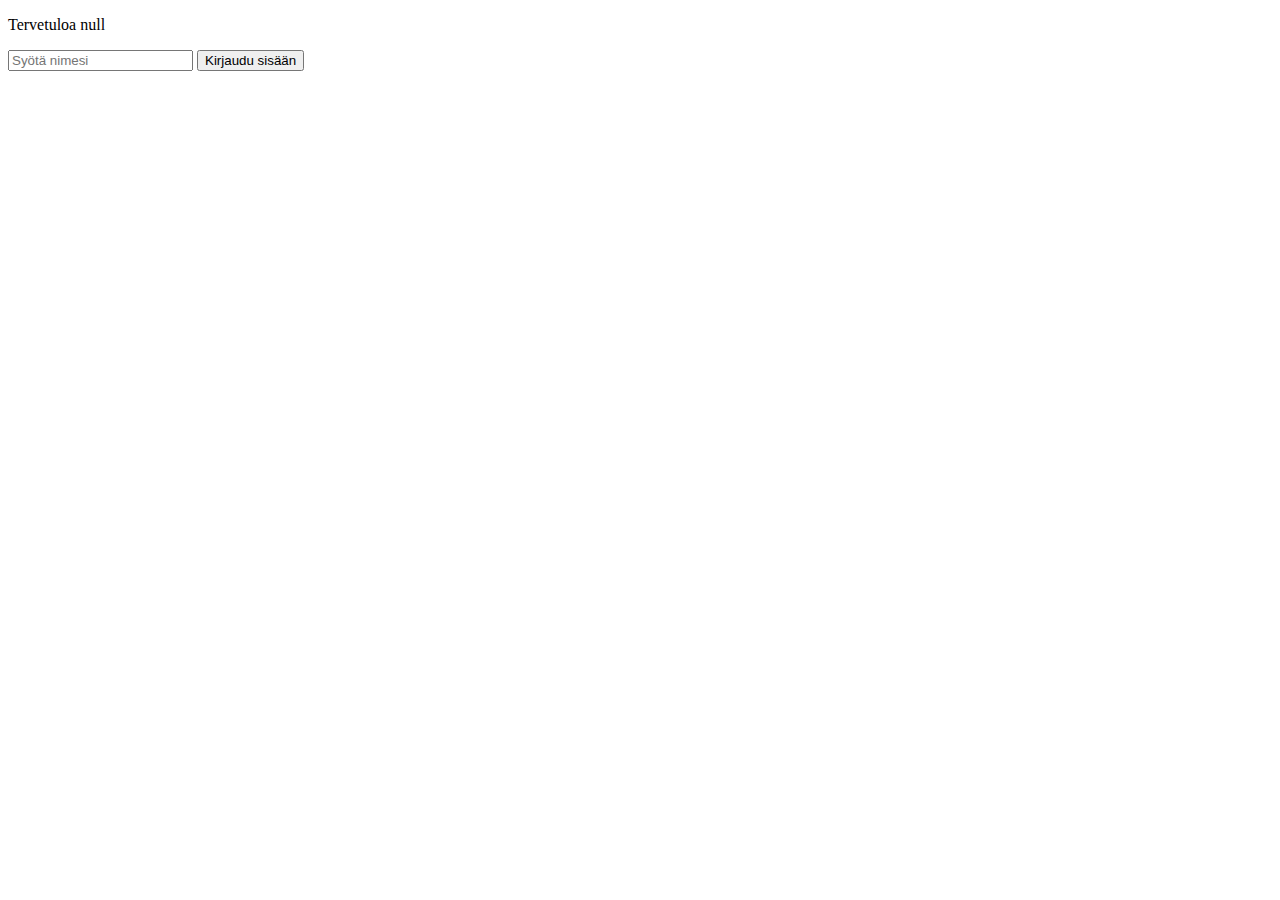
<file: demo7/index.html>
<!DOCTYPE html>
<html lang="fi">
<head>
    <meta charset="UTF-8">
    <title>demo7</title>
        <script type = "text/javascript" language = "javascript" src = "kirjautuminen.js"></script>
</head>
<body>
    <p id="tervetuloa_teksti">Tervetuloa</p>
    <form id="kirjautumis_lomake">
        <input type="text" id="nimi" placeholder="Syötä nimesi" value="">
        <input type="submit" id="kirjaudu_nappi" value="Kirjaudu sisään" onclick="kirjaudu()">
    </form>
</body>
</html>
</file>
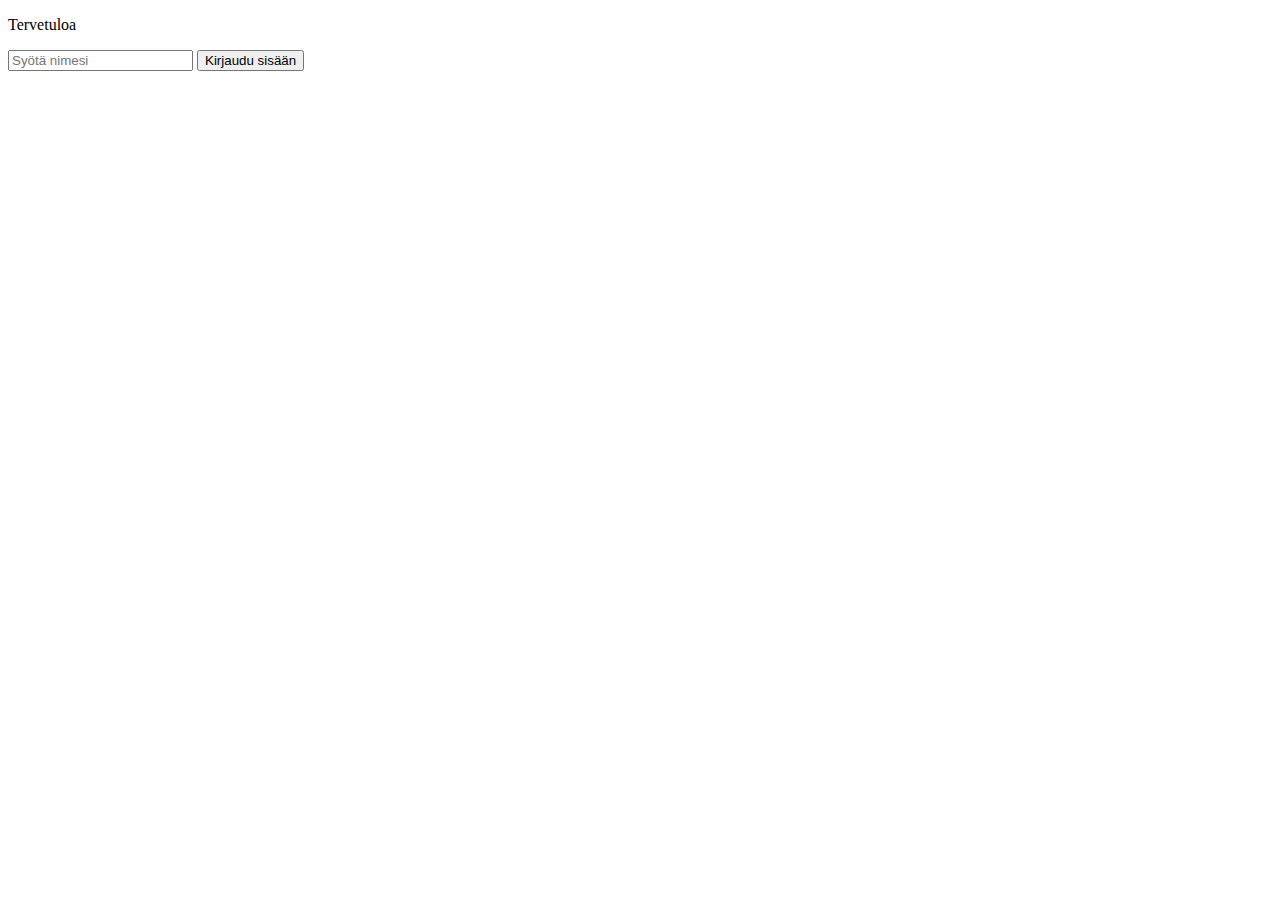
<file: demo8/index.html>
<!DOCTYPE html>
<html lang="fi">
<head>
    <meta charset="UTF-8">
    <title>demo8</title>
        <script type = "text/javascript" language = "javascript" src = "kirjautuminen.js"></script>
</head>
<body>
    <div class = "login">
        <p id="tervetuloa_teksti">Tervetuloa</p>
        <form id="kirjautumis_lomake">
            <input type="text" id="nimi" placeholder="Syötä nimesi" value="">
            <input type="submit" id="kirjaudu_nappi" value="Kirjaudu sisään" onclick="kirjaudu()">
        </form>
        <input type="submit" id="kirjaudu_ulos" value="Kirjaudu ulos" onclick="kirjaudu_ulos()">
    </div>
</body>
</html>
</file>
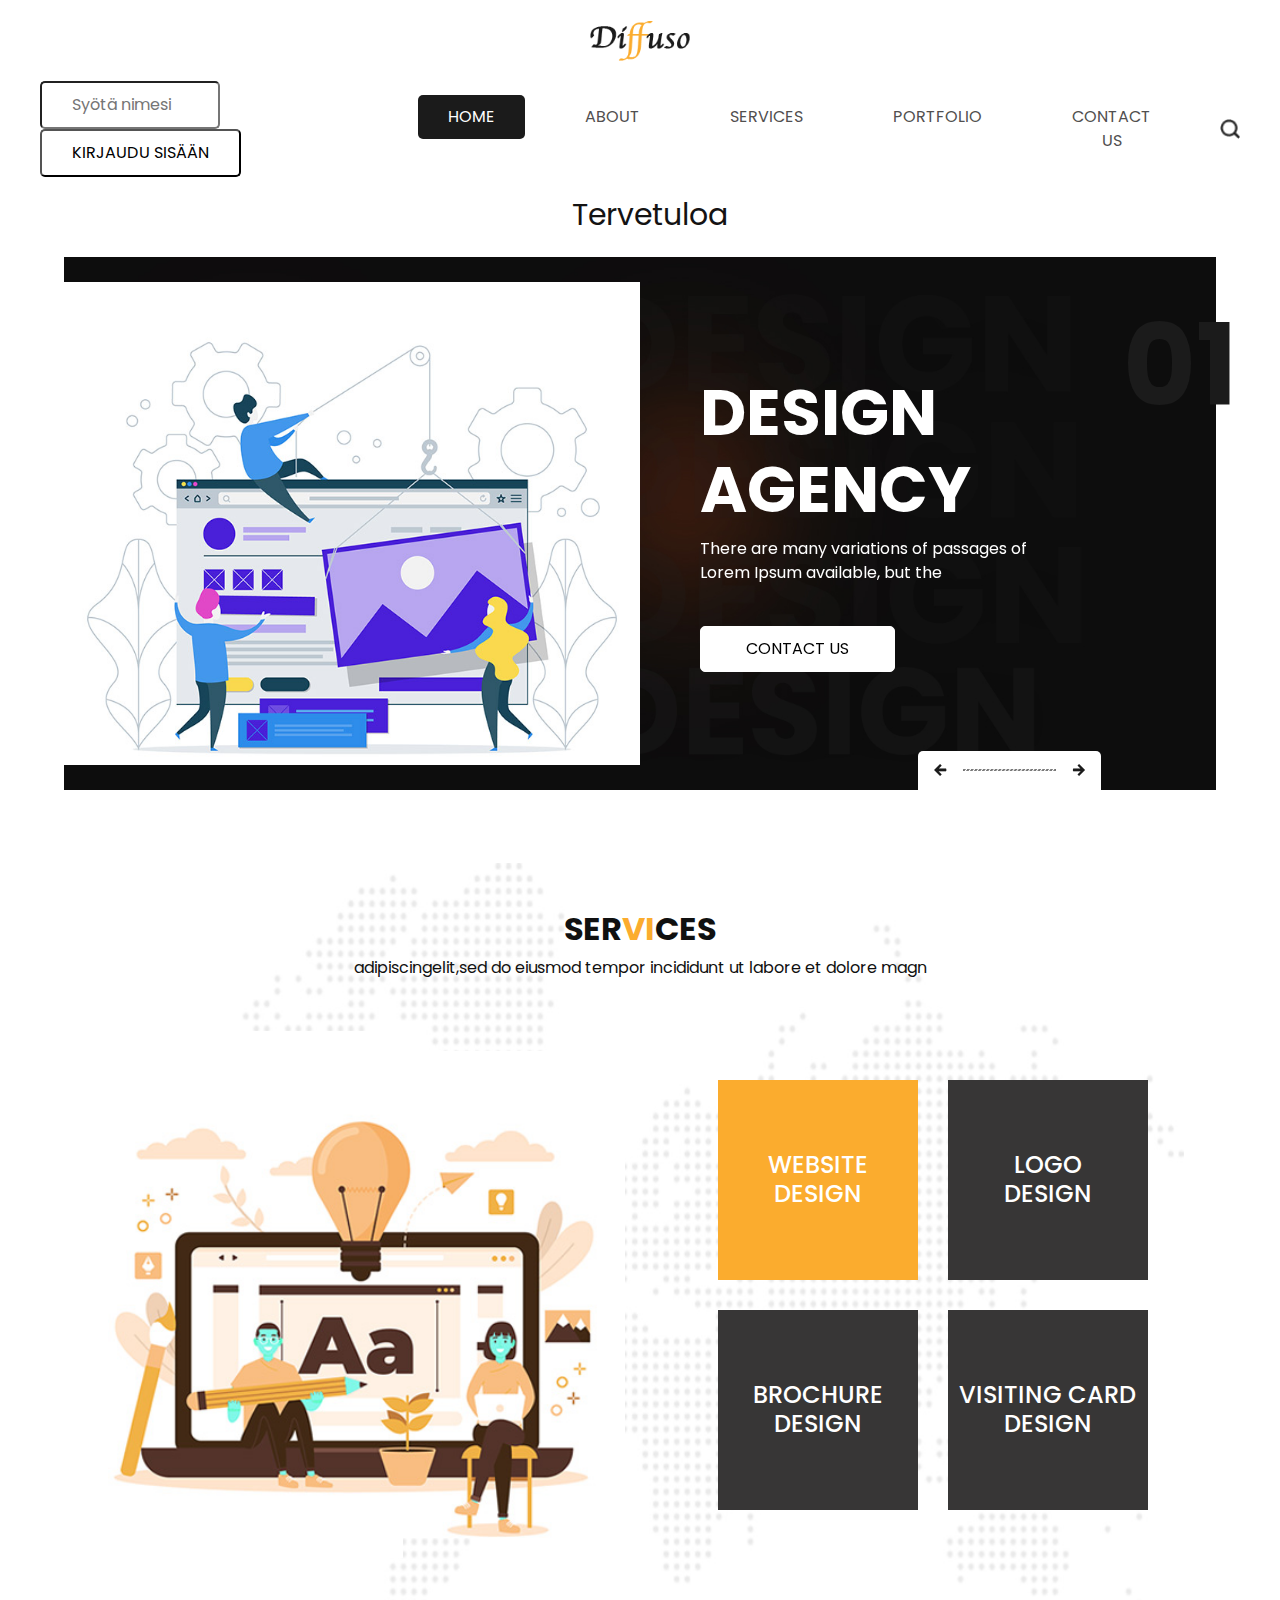
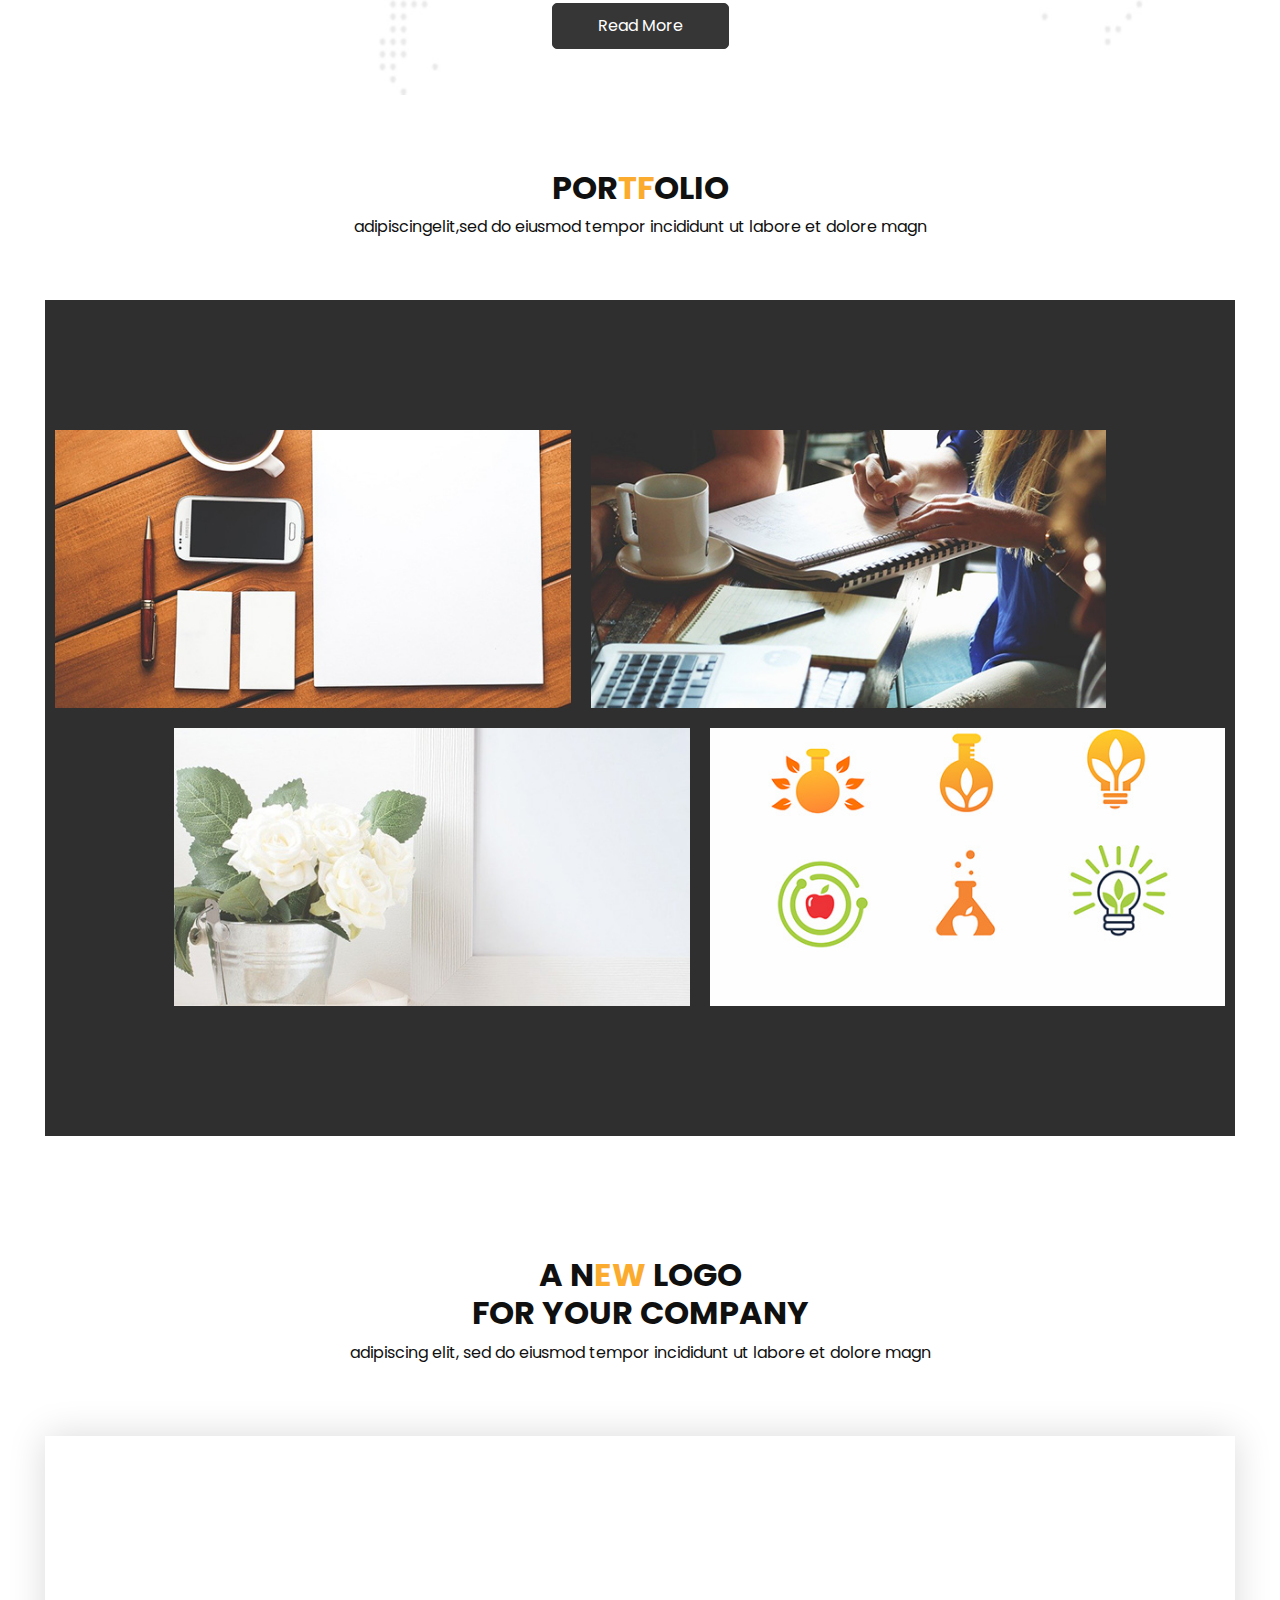
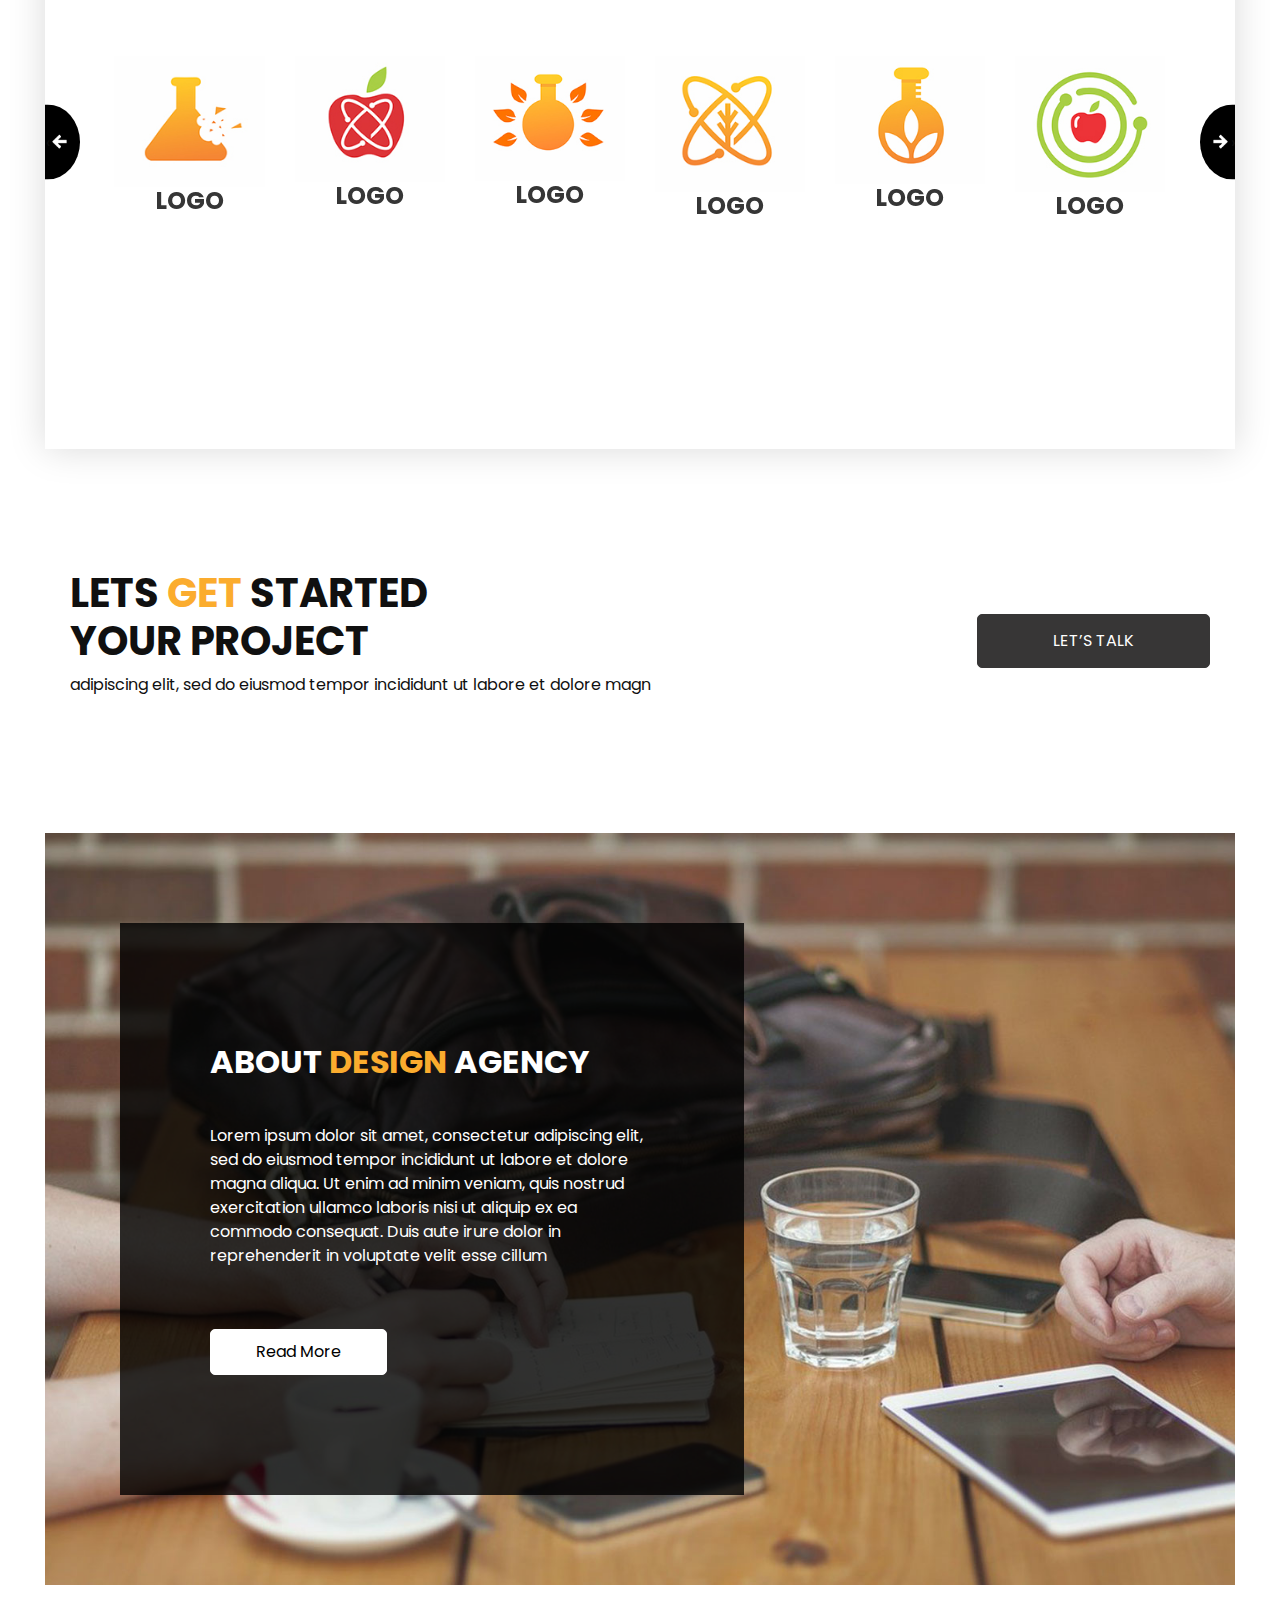
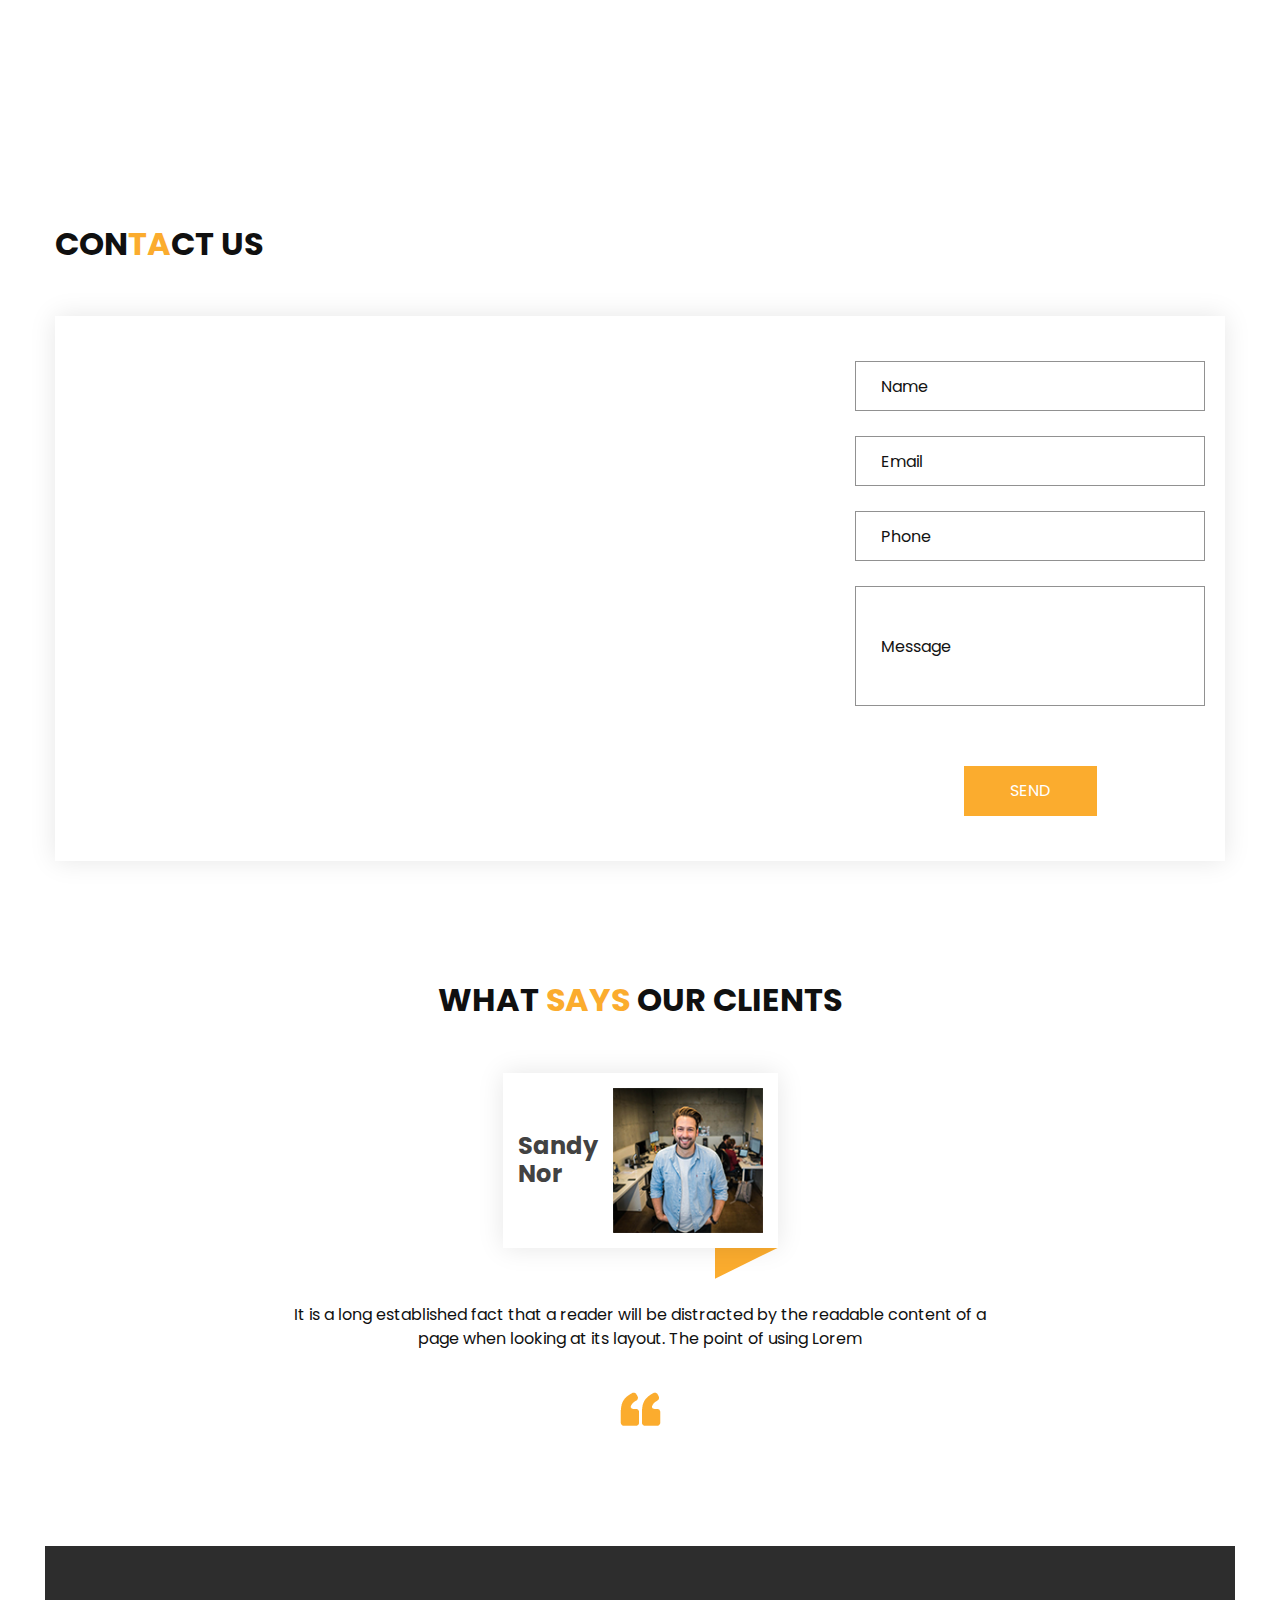
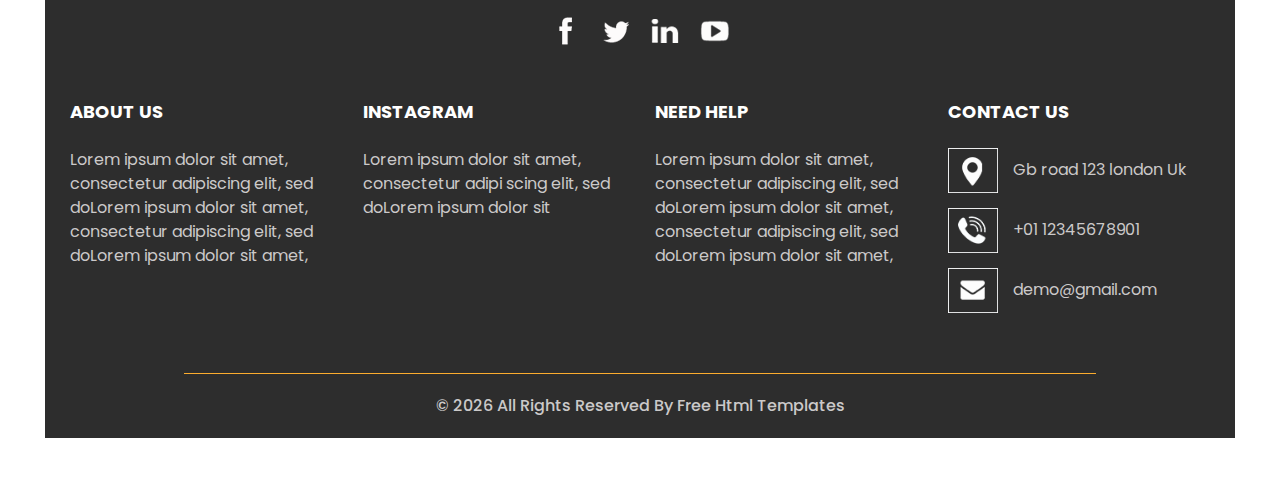
<file: demo9/index.html>
<!DOCTYPE html>
<html>

<head>
  <!-- Basic -->
  <meta charset="utf-8" />
  <meta http-equiv="X-UA-Compatible" content="IE=edge" />
  <!-- Mobile Metas -->
  <meta name="viewport" content="width=device-width, initial-scale=1, shrink-to-fit=no" />
  <!-- Site Metas -->
  <meta name="keywords" content="" />
  <meta name="description" content="" />
  <meta name="author" content="" />

  <title>
    Diffuso
  </title>

  <!-- slider stylesheet -->
  <link rel="stylesheet" type="text/css" href="https://cdnjs.cloudflare.com/ajax/libs/OwlCarousel2/2.3.4/assets/owl.carousel.min.css" />

  <!-- fonts style -->
  <link href="https://fonts.googleapis.com/css?family=Poppins:400,700|Raleway:400,700&display=swap" rel="stylesheet" />

  <!-- bootstrap core css -->
  <link rel="stylesheet" type="text/css" href="css/bootstrap.css" />

  <!-- Custom styles for this template -->
  <link href="css/style.css" rel="stylesheet" />
  <!-- responsive style -->
  <link href="css/responsive.css" rel="stylesheet" />
  <script type = "text/javascript" language = "javascript" src = "kirjautuminen.js"></script>
</head>

<body>
  <div class="hero_area">
    <!-- header section strats -->
    <header class="header_section">
      <div class="container-fluid">
        <nav class="navbar navbar-expand-lg custom_nav-container pt-3">
          <a class="navbar-brand" href="index.html">
            <img src="images/logo.png" alt="" />
          </a>
          <button class="navbar-toggler" type="button" data-toggle="collapse" data-target="#navbarSupportedContent" aria-controls="navbarSupportedContent" aria-expanded="false" aria-label="Toggle navigation">
            <span class="navbar-toggler-icon"></span>
          </button>

          <div class="collapse navbar-collapse" id="navbarSupportedContent">
            <div class="d-flex ml-auto flex-column flex-lg-row align-items-center">
              <input type="submit" id="kirjaudu_ulos" value="Kirjaudu ulos" onclick="kirjaudu_ulos()">
                <form id="kirjautumis_lomake">
                    <input type="text" id="nimi" placeholder="Syötä nimesi" value="">
                    <input type="submit" id="kirjaudu_nappi" value="Kirjaudu sisään" onclick="kirjaudu()">
                </form>
              <ul class="navbar-nav">
                <li class="nav-item active">
                  <a class="nav-link" href="index.html">Home <span class="sr-only">(current)</span></a>
                </li>
                <li class="nav-item">
                  <a class="nav-link" href="about.html">
                    About
                  </a>
                </li>
                <li class="nav-item">
                  <a class="nav-link" href="service.html">
                    Services
                  </a>
                </li>
                <li class="nav-item">
                  <a class="nav-link" href="portfolio.html">
                    Portfolio
                  </a>
                </li>
                <li class="nav-item">
                  <a class="nav-link" href="contact.html">Contact Us</a>
                </li>
              </ul>
              <form class="form-inline my-2 my-lg-0 ml-0 ml-lg-4 mb-3 mb-lg-0">
                <button class="btn  my-2 my-sm-0 nav_search-btn" type="submit"></button>
              </form>
            </div>
          </div>
        </nav>
        <p id="tervetuloa_teksti">Tervetuloa</p>
      </div>
    </header>
    <!-- end header section -->
    <!-- slider section -->

    <section class="slider_section">
      <div class="slider_container">
        <div id="carouselExampleIndicators" class="carousel slide" data-ride="carousel">
          <ol class="carousel-indicators">
            <li data-target="#carouselExampleIndicators" data-slide-to="0" class="active">
              01
            </li>
            <li data-target="#carouselExampleIndicators" data-slide-to="1">
              02
            </li>
            <li data-target="#carouselExampleIndicators" data-slide-to="2">
              03
            </li>
          </ol>
          <div class="carousel-inner">
            <div class="carousel-item active">
              <div class="container-fluid">
                <div class="row">
                  <div class="col-md-6 px-0">
                    <div class="img-box">
                      <img src="images/slider-img.jpg" alt="" />
                    </div>
                  </div>
                  <div class="col-md-6">
                    <div class="detail-box">
                      <h1>
                        Design
                        <br />
                        Agency
                      </h1>
                      <p>
                        There are many variations of passages of Lorem Ipsum available, but the
                      </p>
                      <a href="">
                        Contact Us
                      </a>
                    </div>
                  </div>
                </div>
              </div>
            </div>
            <div class="carousel-item">
              <div class="container-fluid">
                <div class="row">
                  <div class="col-md-6 px-0">
                    <div class="img-box">
                      <img src="images/slider-img.jpg" alt="" />
                    </div>
                  </div>
                  <div class="col-md-6">
                    <div class="detail-box">
                      <h1>
                        Design
                        <br />
                        Agency
                      </h1>
                      <p>
                        There are many variations of passages of Lorem Ipsum available, but the
                      </p>
                      <a href="">
                        Contact Us
                      </a>
                    </div>
                  </div>
                </div>
              </div>
            </div>
            <div class="carousel-item">
              <div class="container-fluid">
                <div class="row">
                  <div class="col-md-6 px-0">
                    <div class="img-box">
                      <img src="images/slider-img.jpg" alt="" />
                    </div>
                  </div>
                  <div class="col-md-6">
                    <div class="detail-box">
                      <h1>
                        Design
                        <br />
                        Agency
                      </h1>
                      <p>
                        There are many variations of passages of Lorem Ipsum available, but the
                      </p>
                      <a href="">
                        Contact Us
                      </a>
                    </div>
                  </div>
                </div>
              </div>
            </div>
          </div>
          <div class="carousel_btn-box">
            <a class="carousel-control-prev" href="#carouselExampleIndicators" role="button" data-slide="prev">
              <span class="sr-only">Previous</span>
            </a>
            <img src="images/line.png" alt="" />
            <a class="carousel-control-next" href="#carouselExampleIndicators" role="button" data-slide="next">
              <span class="sr-only">Next</span>
            </a>
          </div>
        </div>
      </div>
    </section>

    <!-- end slider section -->
  </div>
  <!-- end hero area -->

  <!-- service section -->

  <section class="service_section layout_padding">
    <div class="container">
      <div class="heading_container">
        <h2>
          Ser<span>vi</span>ces
        </h2>
        <p>
          adipiscingelit,sed do eiusmod tempor incididunt ut labore et dolore magn
        </p>
      </div>
      <div class="row">
        <div class="col-lg-6 ">
          <div class="img-container tab-content">
            <div class="img-box tab-pane fade show active" id="img1" role="tabpanel">
              <img src="images/service-img.jpg" alt="" />
            </div>
            <div class="img-box tab-pane fade  " id="img2" role="tabpanel">
              <img src="images/service-img.jpg" alt="" />
            </div>
            <div class="img-box tab-pane fade  " id="img3" role="tabpanel">
              <img src="images/service-img.jpg" alt="" />
            </div>
            <div class="img-box tab-pane fade  " id="img4" role="tabpanel">
              <img src="images/service-img.jpg" alt="" />
            </div>
          </div>
        </div>
        <div class="col-lg-6">
          <div class="detail-container nav nav-tabs" id="myTab" role="tablist">
            <div class="detail-box active" id="img1-tab" data-toggle="tab" href="#img1" role="tab" aria-selected="true">
              <h4>
                Website <br />
                design
              </h4>
            </div>
            <div class="detail-box" id="img2-tab" data-toggle="tab" href="#img2" role="tab" aria-selected="false">
              <h4>
                Logo <br />
                design
              </h4>
            </div>
            <div class="detail-box" id="img2-tab" data-toggle="tab" href="#img3" role="tab" aria-selected="false">
              <h4>
                brochure <br />
                design
              </h4>
            </div>
            <div class="detail-box" id="img2-tab" data-toggle="tab" href="#img4" role="tab" aria-selected="false">
              <h4>
                visiting card <br />
                design
              </h4>
            </div>
          </div>
        </div>
      </div>
      <div class="btn-box">
        <a href="">
          Read More
        </a>
      </div>
    </div>
  </section>

  <!-- end service section -->

  <!-- portfolio section -->

  <section class="portfolio_section">
    <div class="heading_container">
      <h2>
        Por<span>tf</span>olio
      </h2>
      <p>
        adipiscingelit,sed do eiusmod tempor incididunt ut labore et dolore magn
      </p>
    </div>
    <div class="portfolio_container layout_padding">
      <div class="box-1">
        <div class="img-box b-1">
          <img src="images/p1.jpg" alt="">
          <div class="btn-box">
            <a href="" class="btn-1">

            </a>
            <a href="" class="btn-2">

            </a>
          </div>
        </div>
        <div class="img-box b-2">
          <img src="images/p2.jpg" alt="">
          <div class="btn-box">
            <a href="" class="btn-1">

            </a>
            <a href="" class="btn-2">

            </a>
          </div>
        </div>
      </div>
      <div class="box-2">
        <div class="img-box b-3">
          <img src="images/p3.jpg" alt="">
          <div class="btn-box">
            <a href="" class="btn-1">

            </a>
            <a href="" class="btn-2">

            </a>
          </div>
        </div>
        <div class="img-box b-4">
          <img src="images/p4.jpg" alt="">
          <div class="btn-box">
            <a href="" class="btn-1">

            </a>
            <a href="" class="btn-2">

            </a>
          </div>
        </div>
      </div>
    </div>
  </section>

  <!-- end portfolio section -->

  <!-- logo section -->

  <section class="logo_section layout_padding">
    <div class="container">
      <div class="heading_container">
        <h2>
          A N<span>EW</span> Logo <br>
          FOR YOUR COMPANY
        </h2>
        <p>
          adipiscing elit, sed do eiusmod tempor incididunt ut labore et dolore magn
        </p>
      </div>
    </div>
    <div class="logo_container layout_padding">
      <div class="carousel-wrap">
        <div class="owl-carousel">
          <div class="item">
            <div class="box  b1">
              <div class="img-box">
                <img src="images/l1.jpg" alt="">
              </div>
              <div class="detail-box">
                <h4>
                  Logo
                </h4>
              </div>
            </div>
          </div>
          <div class="item">
            <div class="box b2">
              <div class="img-box">
                <img src="images/l2.jpg" alt="">
              </div>
              <div class="detail-box">
                <h4>
                  Logo
                </h4>
              </div>
            </div>
          </div>
          <div class="item">
            <div class="box  b1">
              <div class="img-box">
                <img src="images/l3.jpg" alt="">
              </div>
              <div class="detail-box">
                <h4>
                  Logo
                </h4>
              </div>
            </div>
          </div>
          <div class="item">
            <div class="box b2">
              <div class="img-box">
                <img src="images/l4.jpg" alt="">
              </div>
              <div class="detail-box">
                <h4>
                  Logo
                </h4>
              </div>
            </div>
          </div>
          <div class="item">
            <div class="box  b1">
              <div class="img-box">
                <img src="images/l5.jpg" alt="">
              </div>
              <div class="detail-box">
                <h4>
                  Logo
                </h4>
              </div>
            </div>
          </div>
          <div class="item">
            <div class="box b2">
              <div class="img-box">
                <img src="images/l6.jpg" alt="">
              </div>
              <div class="detail-box">
                <h4>
                  Logo
                </h4>
              </div>
            </div>
          </div>
          <div class="item">
            <div class="box  b1">
              <div class="img-box">
                <img src="images/l3.jpg" alt="">
              </div>
              <div class="detail-box">
                <h4>
                  Logo
                </h4>
              </div>
            </div>
          </div>
          <div class="item">
            <div class="box b2">
              <div class="img-box">
                <img src="images/l4.jpg" alt="">
              </div>
              <div class="detail-box">
                <h4>
                  Logo
                </h4>
              </div>
            </div>
          </div>
        </div>
      </div>
    </div>
  </section>


  <!-- end logo section -->


  <!-- started section -->

  <section class="started_section layout_padding-bottom">
    <div class="container">
      <div class="row">
        <div class="col-md-7">
          <div class="detail-box">
            <div class="heading_container">
              <h2>
                Lets <span>Get</span> Started <br>
                Your Project
              </h2>
              <p>
                adipiscing elit, sed do eiusmod tempor incididunt ut labore et dolore magn
              </p>
            </div>
          </div>
        </div>
        <div class="col-md-4 offset-md-1">
          <div class="btn-box">
            <a href="">
              Let’s talk
            </a>
          </div>
        </div>
      </div>
    </div>
  </section>

  <!-- end started section -->

  <!-- agency section -->

  <section class="agency_section layout_padding-bottom">
    <div class="agency_container ">
      <div class="box ">
        <div class="detail-box">
          <div class="heading_container">
            <h2>
              About <span>Design</span> Agency
            </h2>
          </div>
          <p>
            Lorem ipsum dolor sit amet, consectetur adipiscing elit, sed do eiusmod tempor incididunt ut labore et dolore magna aliqua. Ut enim ad minim veniam, quis nostrud exercitation ullamco laboris nisi ut aliquip ex ea commodo consequat. Duis aute irure dolor in reprehenderit in voluptate velit esse cillum
          </p>
          <a href="">
            Read More
          </a>
        </div>
      </div>
    </div>
  </section>

  <!-- end agency section -->


  <!-- contact section -->

  <section class="contact_section layout_padding">
    <div class="container px-0">
      <div class="heading_container">
        <h2 class="">
          Con<span>ta</span>ct Us
        </h2>
      </div>

    </div>
    <div class="container container-bg">
      <div class="row">
        <div class="col-lg-8 col-md-7 px-0">
          <div class="map_container">
            <div class="map-responsive">
              <iframe src="https://www.google.com/maps/embed/v1/place?key=AIzaSyA0s1a7phLN0iaD6-UE7m4qP-z21pH0eSc&q=Eiffel+Tower+Paris+France" width="600" height="300" frameborder="0" style="border:0; width: 100%; height:100%" allowfullscreen></iframe>
            </div>
          </div>
        </div>
        <div class="col-md-5 col-lg-4 px-0">
          <form action="">
            <div>
              <input type="text" placeholder="Name" />
            </div>
            <div>
              <input type="email" placeholder="Email" />
            </div>
            <div>
              <input type="text" placeholder="Phone" />
            </div>
            <div>
              <input type="text" class="message-box" placeholder="Message" />
            </div>
            <div class="d-flex ">
              <button>
                SEND
              </button>
            </div>
          </form>
        </div>
      </div>
    </div>
  </section>

  <!-- end contact section -->

  <!-- client section -->

  <section class="client_section layout_padding-bottom">
    <div class="container">
      <div class="heading_container">
        <h2>
          What <span>says</span> our clients
        </h2>
      </div>
      <div class="box">
        <div class="client_id">
          <div class="name">
            <h4>
              Sandy <br>
              Nor
            </h4>
          </div>
          <div class="img-box">
            <img src="images/client.jpg" alt="">
          </div>
        </div>
        <div class="detail-box">
          <p>
            It is a long established fact that a reader will be distracted by the readable content of a page when looking at its layout. The point of using Lorem
          </p>
          <img src="images/quote.png" alt="">
        </div>
      </div>
    </div>
  </section>

  <!-- end client section -->


  <!-- info section -->

  <section class="info_section  layout_padding2-top">
    <div class="social_container">
      <div class="social_box">
        <a href="">
          <img src="images/fb.png" alt="">
        </a>
        <a href="">
          <img src="images/twitter.png" alt="">
        </a>
        <a href="">
          <img src="images/linkedin.png" alt="">
        </a>
        <a href="">
          <img src="images/youtube.png" alt="">
        </a>
      </div>
    </div>
    <div class="info_container ">
      <div class="container">
        <div class="row">
          <div class="col-md-6 col-lg-3">
            <h6>
              ABOUT US
            </h6>
            <p>
              Lorem ipsum dolor sit amet, consectetur adipiscing elit, sed doLorem ipsum dolor sit amet, consectetur adipiscing elit, sed doLorem ipsum dolor sit amet,
            </p>
          </div>
          <div class="col-md-6 col-lg-3">
            <h6>
              Instagram
            </h6>
            <p>
              Lorem ipsum dolor sit amet, consectetur adipi
              scing elit, sed doLorem ipsum dolor sit
            </p>
          </div>
          <div class="col-md-6 col-lg-3">
            <h6>
              NEED HELP
            </h6>
            <p>
              Lorem ipsum dolor sit amet, consectetur adipiscing elit, sed doLorem ipsum dolor sit amet, consectetur adipiscing elit, sed doLorem ipsum dolor sit amet,
            </p>
          </div>
          <div class="col-md-6 col-lg-3">
            <h6>
              CONTACT US
            </h6>
            <div class="info_link-box">
              <a href="">
                <img src="images/location.png" alt="">
                <span> Gb road 123 london Uk </span>
              </a>
              <a href="">
                <img src="images/call.png" alt="">
                <span>+01 12345678901</span>
              </a>
              <a href="">
                <img src="images/mail.png" alt="">
                <span> demo@gmail.com</span>
              </a>
            </div>
          </div>
        </div>
      </div>
    </div>
    <!-- footer section -->
    <section class=" footer_section">
      <div class="container">
        <p>
          &copy; <span id="displayYear"></span> All Rights Reserved By
          <a href="https://html.design/">Free Html Templates</a>
        </p>
      </div>
    </section>
    <!-- footer section -->

  </section>

  <!-- end info section -->


  <script type="text/javascript" src="js/jquery-3.4.1.min.js"></script>
  <script type="text/javascript" src="js/bootstrap.js"></script>
  <script type="text/javascript" src="https://cdnjs.cloudflare.com/ajax/libs/OwlCarousel2/2.3.4/owl.carousel.min.js">
  </script>
  <script type="text/javascript" src="js/custom.js"></script>

</body>

</html>
</file>
<file: demo9/css/style.css>
body {
  font-family: "poppins",
 sans-serif;
  color: #101010;
  background-color: #ffffff;
}

.layout_padding {
  padding-top: 120px;
  padding-bottom: 120px;
}

.layout_padding2 {
  padding-top: 45px;
  padding-bottom: 45px;
}

.layout_padding2-top {
  padding-top: 45px;
}

.layout_padding2-bottom {
  padding-bottom: 45px;
}

.layout_padding-top {
  padding-top: 120px;
}

.layout_padding-bottom {
  padding-bottom: 120px;
}

.heading_container {
  display: -webkit-box;
  display: -ms-flexbox;
  display: flex;
  -webkit-box-orient: vertical;
  -webkit-box-direction: normal;
      -ms-flex-direction: column;
          flex-direction: column;
  -webkit-box-align: center;
      -ms-flex-align: center;
          align-items: center;
  text-align: center;
}

.heading_container h2 {
  text-transform: uppercase;
  font-weight: bold;
}

.heading_container h2 span {
  color: #fbac2e;
}

/*header section*/
.hero_area.sub_pages {
  height: auto;
}

.header_section .container-fluid {
  padding-right: 25px;
  padding-left: 25px;
}

.header_section .nav_container {
  margin: 0 auto;
}

.custom_nav-container.navbar-expand-lg .navbar-nav .nav-item .nav-link {
  padding: 10px 30px;
  margin: 0 15px;
  color: #514f4f;
  text-align: center;
  text-transform: uppercase;
  border-radius: 5px;
}

.custom_nav-container.navbar-expand-lg .navbar-nav .nav-item.active .nav-link, .custom_nav-container.navbar-expand-lg .navbar-nav .nav-item:hover .nav-link {
  background-color: #1b1b1b;
  color: #ffffff;
}

a,
a:hover,
a:focus {
  text-decoration: none;
}

a:hover,
a:focus {
  color: initial;
}

.btn,
.btn:focus {
  outline: none !important;
  -webkit-box-shadow: none;
          box-shadow: none;
}

.navbar-brand,
.navbar-brand:hover {
  text-transform: uppercase;
  font-weight: bold;
  font-size: 24px;
  color: #fafcfd;
}


#tervetuloa_teksti{
  color: #141313;
  font-size: 30px;
  margin-left: 20px; 
  text-align: center;
}

#nimi{
  padding: 10px 30px;
  margin: 0 15px;
  color: #514f4f;
  text-align: left;
  border-radius: 5px;
  width: 180px;
}

#kirjaudu_nappi, 
#kirjaudu_ulos{
  padding: 10px 30px;
  margin: 0 15px;
  background-color: transparent;
  text-align: center;
  text-transform: uppercase;
  border-radius: 5px;
}

#kirjaudu_nappi:hover,
#kirjaudu_ulos:hover{
  background-color: #1b1b1b;
  color: #ffffff;
}

.custom_nav-container .nav_search-btn {
  background-image: url(../images/search-icon.png);
  background-size: 20px;
  background-repeat: no-repeat;
  background-position-y: 7px;
  width: 35px;
  height: 35px;
  padding: 0;
  border: none;
}

.navbar-brand {
  display: -webkit-box;
  display: -ms-flexbox;
  display: flex;
  -webkit-box-align: center;
      -ms-flex-align: center;
          align-items: center;
  -webkit-box-orient: vertical;
  -webkit-box-direction: normal;
      -ms-flex-direction: column;
          flex-direction: column;
  align-items: center;
  margin-right: 0;
  margin-bottom: 15px;
}

.navbar-brand img {
  width: 100px;
}

.custom_nav-container {
  z-index: 99999;
  padding: 15px 0;
  -webkit-box-orient: vertical;
  -webkit-box-direction: normal;
      -ms-flex-direction: column;
          flex-direction: column;
  -webkit-box-align: center;
      -ms-flex-align: center;
          align-items: center;
}

.custom_nav-container .navbar-toggler {
  outline: none;
}

.navbar-toggler .navbar-toggler-icon {
  background-image: url(../images/menu.png);
  background-size: 35px;
}

/*end header section*/
.slider_section {
  padding: 0 5%;
  margin-top: 20px;
}

.slider_section .slider_container {
  background-image: url(../images/slider-bg.jpg);
  background-size: cover;
  color: #ffffff;
  padding: 25px 0;
}

.slider_section .row {
  -webkit-box-align: center;
      -ms-flex-align: center;
          align-items: center;
}

.slider_section .img-box img {
  width: 100%;
}

.slider_section .detail-box {
  width: 75%;
  padding-left: 45px;
}

.slider_section .detail-box h1 {
  font-weight: bold;
  font-size: 4rem;
  text-transform: uppercase;
}

.slider_section .detail-box a {
  display: inline-block;
  padding: 10px 45px;
  background-color: #ffffff;
  color: #000000;
  border: 1.5px solid #ffffff;
  border-radius: 5px;
  margin-top: 25px;
  text-transform: uppercase;
}

.slider_section .detail-box a:hover {
  background-color: transparent;
  color: #ffffff;
}

.slider_section .carousel-indicators {
  margin: 0;
  width: auto;
  -webkit-box-pack: end;
      -ms-flex-pack: end;
          justify-content: flex-end;
  bottom: initial;
  top: 0;
  left: initial;
  right: -25px;
}

.slider_section .carousel-indicators li {
  text-indent: 0;
  background-color: transparent;
  opacity: 1;
  border: none;
  font-size: 7rem;
  font-weight: bold;
  width: auto;
  height: auto;
  display: none;
  color: #1b1b1b;
}

.slider_section .carousel-indicators li.active {
  display: block;
}

.slider_section .carousel_btn-box {
  display: -webkit-box;
  display: -ms-flexbox;
  display: flex;
  background-color: #ffffff;
  -webkit-box-align: center;
      -ms-flex-align: center;
          align-items: center;
  position: absolute;
  bottom: -25px;
  right: 10%;
  padding: 7px 10px;
  border-radius: 5px 5px 0 0;
}

.slider_section .carousel_btn-box img {
  margin: 0 10px;
}

.slider_section .carousel_btn-box .carousel-control-prev,
.slider_section .carousel_btn-box .carousel-control-next {
  position: unset;
  height: 25px;
  width: 25px;
  background-repeat: no-repeat;
  opacity: 1;
  background-position: center;
}

.slider_section .carousel_btn-box .carousel-control-prev {
  background-image: url(../images/prev.png);
}

.slider_section .carousel_btn-box .carousel-control-next {
  background-image: url(../images/next.png);
}

.service_section {
  background-image: url(../images/service-bg.jpg);
  background-position: center;
  background-repeat: no-repeat;
  background-size: 85% 85%;
}

.service_section .heading_container {
  margin-bottom: 35px;
}

.service_section .img-container {
  padding: 20px 0 20px 20px;
  background: -webkit-gradient(linear, left top, right top, color-stop(60%, #ffffff), color-stop(60%, transparent));
  background: linear-gradient(to right, #ffffff 60%, transparent 60%);
}

.service_section .img-container .img-box img {
  width: 100%;
}

.service_section .row {
  -webkit-box-align: center;
      -ms-flex-align: center;
          align-items: center;
}

.service_section .detail-container {
  display: -webkit-box;
  display: -ms-flexbox;
  display: flex;
  -ms-flex-wrap: wrap;
      flex-wrap: wrap;
  -webkit-box-pack: center;
      -ms-flex-pack: center;
          justify-content: center;
  border: none;
}

.service_section .detail-container .detail-box {
  background-color: #373636;
  color: #ffffff;
  text-align: center;
  text-transform: uppercase;
  min-width: 200px;
  height: 200px;
  display: -webkit-box;
  display: -ms-flexbox;
  display: flex;
  -webkit-box-pack: center;
      -ms-flex-pack: center;
          justify-content: center;
  -webkit-box-align: center;
      -ms-flex-align: center;
          align-items: center;
  margin: 15px;
}

.service_section .detail-container .detail-box h4 {
  margin: 0;
}

.service_section .detail-container .detail-box:hover, .service_section .detail-container .detail-box.active {
  background-color: #fbac2e;
  cursor: pointer;
}

.service_section .btn-box {
  display: -webkit-box;
  display: -ms-flexbox;
  display: flex;
  -webkit-box-pack: center;
      -ms-flex-pack: center;
          justify-content: center;
  margin-top: 45px;
}

.service_section .btn-box a {
  display: inline-block;
  padding: 10px 45px;
  background-color: #373636;
  color: #ffffff;
  border: 1.5px solid #373636;
  border-radius: 5px;
}

.service_section .btn-box a:hover {
  background-color: transparent;
  color: #373636;
}

.portfolio_section .portfolio_container {
  display: -webkit-box;
  display: -ms-flexbox;
  display: flex;
  -webkit-box-orient: vertical;
  -webkit-box-direction: normal;
      -ms-flex-direction: column;
          flex-direction: column;
  -webkit-box-align: center;
      -ms-flex-align: center;
          align-items: center;
  background-color: #2f2f2f;
  margin: 45px 45px 0;
}

.portfolio_section .portfolio_container .img-box {
  margin: 10px;
  position: relative;
  display: -webkit-box;
  display: -ms-flexbox;
  display: flex;
  -webkit-box-flex: 1;
      -ms-flex-positive: 1;
          flex-grow: 1;
}

.portfolio_section .portfolio_container .img-box img {
  width: 100%;
  height: 100%;
}

.portfolio_section .portfolio_container .img-box .btn-box {
  position: absolute;
  top: 50%;
  left: 50%;
  -webkit-transform: translate(-50%, -50%);
          transform: translate(-50%, -50%);
  display: -webkit-box;
  display: -ms-flexbox;
  display: flex;
}

.portfolio_section .portfolio_container .img-box .btn-box a {
  display: none;
  width: 50px;
  height: 50px;
  background-color: #373636;
  border-radius: 100%;
  background-size: 16px;
  background-position: center;
  background-repeat: no-repeat;
  margin: 0 -3px;
}

.portfolio_section .portfolio_container .img-box .btn-box .btn-1 {
  background-image: url(../images/link.png);
}

.portfolio_section .portfolio_container .img-box .btn-box .btn-2 {
  background-image: url(../images/search.png);
}

.portfolio_section .portfolio_container .img-box::before {
  content: "";
  display: none;
  position: absolute;
  width: 100%;
  height: 100%;
  top: 0;
  left: 0;
  background-color: rgba(255, 204, 41, 0.85);
  z-index: 0;
}

.portfolio_section .portfolio_container .img-box:hover {
  -webkit-box-shadow: 0 0 25px 0 rgba(0, 0, 0, 0.8);
          box-shadow: 0 0 25px 0 rgba(0, 0, 0, 0.8);
}

.portfolio_section .portfolio_container .img-box:hover a {
  display: block;
}

.portfolio_section .portfolio_container .img-box:hover::before {
  display: block;
}

.portfolio_section .portfolio_container .box-1,
.portfolio_section .portfolio_container .box-2 {
  display: -webkit-box;
  display: -ms-flexbox;
  display: flex;
}

.portfolio_section .portfolio_container .box-1 {
  padding-right: 10%;
}

.portfolio_section .portfolio_container .box-2 {
  padding-left: 10%;
}

.logo_section .logo_container {
  -webkit-box-shadow: 0 0 35px 0 rgba(0, 0, 0, 0.15);
          box-shadow: 0 0 35px 0 rgba(0, 0, 0, 0.15);
  margin: 55px 45px 0 45px;
  overflow: hidden;
  position: relative;
}

.logo_section .box {
  display: -webkit-box;
  display: -ms-flexbox;
  display: flex;
  -webkit-box-orient: vertical;
  -webkit-box-direction: normal;
      -ms-flex-direction: column;
          flex-direction: column;
  -webkit-box-align: center;
      -ms-flex-align: center;
          align-items: center;
  text-align: center;
  padding: 0 10px;
  margin: 100px 0;
}

.logo_section .box .img-box img {
  width: 100%;
}

.logo_section .box .detail-box h4 {
  text-transform: uppercase;
  font-weight: bold;
  color: #363636;
}

.logo_section .box.b1 {
  -webkit-animation: odd-box-animate 7s infinite;
          animation: odd-box-animate 7s infinite;
}

.logo_section .box.b2 {
  -webkit-animation: even-box-animate 7s infinite;
          animation: even-box-animate 7s infinite;
}

@-webkit-keyframes odd-box-animate {
  0% {
    -webkit-transform: translateY(90px);
            transform: translateY(90px);
  }
  50% {
    -webkit-transform: translateY(-90px);
            transform: translateY(-90px);
  }
  100% {
    -webkit-transform: translateY(90px);
            transform: translateY(90px);
  }
}

@keyframes odd-box-animate {
  0% {
    -webkit-transform: translateY(90px);
            transform: translateY(90px);
  }
  50% {
    -webkit-transform: translateY(-90px);
            transform: translateY(-90px);
  }
  100% {
    -webkit-transform: translateY(90px);
            transform: translateY(90px);
  }
}

@-webkit-keyframes even-box-animate {
  0% {
    -webkit-transform: translateY(-90px);
            transform: translateY(-90px);
  }
  50% {
    -webkit-transform: translateY(90px);
            transform: translateY(90px);
  }
  100% {
    -webkit-transform: translateY(-90px);
            transform: translateY(-90px);
  }
}

@keyframes even-box-animate {
  0% {
    -webkit-transform: translateY(-90px);
            transform: translateY(-90px);
  }
  50% {
    -webkit-transform: translateY(90px);
            transform: translateY(90px);
  }
  100% {
    -webkit-transform: translateY(-90px);
            transform: translateY(-90px);
  }
}

.logo_section .owl-carousel {
  position: unset;
  width: 90%;
  margin: auto;
}

.logo_section .owl-carousel .owl-nav .owl-prev,
.logo_section .owl-carousel .owl-nav .owl-next {
  background-color: #000000;
  width: 65px;
  height: 75px;
  outline: none;
  position: absolute;
  top: 50%;
  -webkit-transform: translateY(-50%);
          transform: translateY(-50%);
  background-repeat: no-repeat;
  background-size: 15px;
}

.logo_section .owl-carousel .owl-nav .owl-prev {
  left: -30px;
  background-color: #000000;
  border-radius: 0 100% 100% 0;
  background-image: url(../images/prev-arrow.png);
  background-position: 37px center;
}

.logo_section .owl-carousel .owl-nav .owl-next {
  right: -30px;
  border-radius: 100% 0 0 100%;
  background-image: url(../images/next-arrow.png);
  background-position: 12.8px center;
}

.logo_section .owl-carousel .owl-dots {
  display: none;
}

.started_section .row {
  -webkit-box-align: center;
      -ms-flex-align: center;
          align-items: center;
}

.started_section .heading_container {
  -webkit-box-align: start;
      -ms-flex-align: start;
          align-items: flex-start;
  text-align: left;
}

.started_section .heading_container h2 {
  font-size: 2.5rem;
}

.started_section .btn-box {
  display: -webkit-box;
  display: -ms-flexbox;
  display: flex;
  -webkit-box-pack: end;
      -ms-flex-pack: end;
          justify-content: flex-end;
}

.started_section .btn-box a {
  display: inline-block;
  padding: 14px 75px;
  background-color: #373636;
  color: #ffffff;
  border: 1.5px solid #373636;
  border-radius: 5px;
  text-transform: uppercase;
}

.started_section .btn-box a:hover {
  background-color: transparent;
  color: #373636;
}

.agency_section .agency_container {
  background-image: url(../images/agency-img.jpg);
  background-size: cover;
  margin: 0 45px;
  padding: 90px 75px;
}

.agency_section .agency_container .box {
  background-color: rgba(0, 0, 0, 0.8);
  color: #ffffff;
  width: 60%;
  padding: 120px 90px;
}

.agency_section .agency_container .box .detail-box .heading_container {
  -webkit-box-align: start;
      -ms-flex-align: start;
          align-items: flex-start;
  text-align: left;
}

.agency_section .agency_container .box .detail-box p {
  margin-top: 35px;
}

.agency_section .agency_container .box .detail-box a {
  display: inline-block;
  padding: 10px 45px;
  background-color: #ffffff;
  color: #000000;
  border: 1.5px solid #ffffff;
  border-radius: 5px;
  margin-top: 45px;
}

.agency_section .agency_container .box .detail-box a:hover {
  background-color: transparent;
  color: #ffffff;
}

.contact_section {
  position: relative;
}

.contact_section .container-bg {
  -webkit-box-shadow: 0 0 25px 0 rgba(0, 0, 0, 0.1);
          box-shadow: 0 0 25px 0 rgba(0, 0, 0, 0.1);
}

.contact_section .heading_container {
  -webkit-box-align: start;
      -ms-flex-align: start;
          align-items: flex-start;
  text-align: left;
  margin-bottom: 45px;
}

.contact_section .row {
  -webkit-box-align: stretch;
      -ms-flex-align: stretch;
          align-items: stretch;
}

.contact_section form {
  padding-right: 35px;
  padding: 45px 20px;
}

.contact_section input {
  width: 100%;
  border: 1px solid #919191;
  height: 50px;
  margin-bottom: 25px;
  padding-left: 25px;
  background-color: transparent;
  outline: none;
  color: #101010;
}

.contact_section input::-webkit-input-placeholder {
  color: #131313;
}

.contact_section input:-ms-input-placeholder {
  color: #131313;
}

.contact_section input::-ms-input-placeholder {
  color: #131313;
}

.contact_section input::placeholder {
  color: #131313;
}

.contact_section input.message-box {
  height: 120px;
}

.contact_section button {
  display: inline-block;
  padding: 12px 45px;
  background-color: #fbac2e;
  color: #ffffff;
  border: 1.5px solid #fbac2e;
  border-radius: 0;
  display: block;
  color: #fff;
  margin: 35px auto 0 auto;
}

.contact_section button:hover {
  background-color: transparent;
  color: #fbac2e;
}

.contact_section .map_container {
  height: 100%;
}

.contact_section .map_container .map-responsive {
  height: 100%;
}

.client_section .box {
  display: -webkit-box;
  display: -ms-flexbox;
  display: flex;
  -webkit-box-orient: vertical;
  -webkit-box-direction: normal;
      -ms-flex-direction: column;
          flex-direction: column;
  -webkit-box-align: center;
      -ms-flex-align: center;
          align-items: center;
  width: 700px;
  margin: auto;
  margin-top: 45px;
}

.client_section .box .client_id {
  display: -webkit-box;
  display: -ms-flexbox;
  display: flex;
  padding: 15px;
  -webkit-box-align: center;
      -ms-flex-align: center;
          align-items: center;
  position: relative;
  -webkit-box-shadow: 0 0 25px 0 rgba(0, 0, 0, 0.1);
          box-shadow: 0 0 25px 0 rgba(0, 0, 0, 0.1);
}

.client_section .box .client_id .name {
  margin-right: 15px;
}

.client_section .box .client_id .name h4 {
  margin: 0;
  font-weight: bold;
  color: #424242;
}

.client_section .box .client_id .img-box {
  width: 150px;
  min-width: 150px;
}

.client_section .box .client_id .img-box img {
  width: 100%;
}

.client_section .box .client_id::before {
  content: "";
  position: absolute;
  bottom: 0;
  right: 0;
  width: 63px;
  height: 31px;
  -webkit-clip-path: polygon(0 0, 0% 100%, 100% 0);
          clip-path: polygon(0 0, 0% 100%, 100% 0);
  background-color: #fbac2e;
  z-index: -1;
  -webkit-transform: translateY(100%);
          transform: translateY(100%);
}

.client_section .box .detail-box {
  text-align: center;
  margin-top: 55px;
}

.client_section .box .detail-box img {
  margin-top: 25px;
}

/* info section */
.info_section {
  position: relative;
  background-color: #2d2d2d;
  color: #ffffff;
  margin: 0 45px 45px;
}

.info_section .social_container {
  -webkit-box-pack: center;
      -ms-flex-pack: center;
          justify-content: center;
  margin-top: 25px;
  margin-bottom: 30px;
}

.info_section .social_container .social_box {
  display: -webkit-box;
  display: -ms-flexbox;
  display: flex;
  -webkit-box-align: center;
      -ms-flex-align: center;
          align-items: center;
  -webkit-box-pack: center;
      -ms-flex-pack: center;
          justify-content: center;
}

.info_section .social_container .social_box a {
  margin: 0 10px;
}

.info_section .row > div {
  margin-top: 25px;
}

.info_section a {
  text-transform: none;
}

.info_section h6 {
  font-weight: bold;
  text-transform: uppercase;
  font-size: 18px;
  margin-bottom: 25px;
}

.info_section p {
  color: #cbc9c9;
}

.info_section .info_link-box a {
  display: -webkit-box;
  display: -ms-flexbox;
  display: flex;
  -webkit-box-align: center;
      -ms-flex-align: center;
          align-items: center;
  margin: 15px 0;
}

.info_section .info_link-box a:hover {
  color: #ffffff;
}

.info_section .info_link-box a img {
  width: 50px;
  margin-right: 15px;
}

.info_section .info_link-box a span {
  color: #cbc9c9;
}

.info_section .info_link-box a:hover span {
  color: #ffffff;
}

/* end info section */
/* footer section*/
.footer_section {
  margin-top: 45px;
  font-weight: 500;
}

.footer_section p {
  padding: 20px 0;
  margin: 0 auto;
  text-align: center;
  border-top: 1.5px solid #fbac2e;
  width: 80%;
}

.footer_section a {
  color: #cbc9c9;
}

/* end footer section*/
/*# sourceMappingURL=style.css.map */
</file>
<file: demo9/css/responsive.css>
@media (max-width: 1120px) {
    .agency_section .agency_container .box {
        width: 70%;
    }
}

@media (max-width: 992px) {
    .navbar-brand {
        margin-bottom: 0;
    }

    .custom_nav-container {
        flex-direction: row;
    }

    #navbarSupportedContent {
        margin-top: 25px;
    }

    .custom_nav-container .nav_search-btn {
        background-position: center;
    }

    .custom_nav-container.navbar-expand-lg .navbar-nav .nav-item .nav-link {
        margin: 7px 15px;
    }

    .slider_section .detail-box {
        width: 100%;
        margin: 45px 0;
    }

    .slider_section .carousel-indicators li {
        font-size: 3.5rem;
    }

    .agency_section .agency_container .box {
        width: 85%;
        padding: 90px 55px;
    }
}

@media (max-width: 768px) {
    .hero_area {
        height: auto;
    }

    .slider_section {
        padding: 0 25px;
    }

    .slider_section .slider_container {
        padding: 20px;
    }

    .slider_section .carousel-indicators {
        right: -40px;
    }

    .slider_section .detail-box {
        padding-left: 0;
        text-align: center;
    }

    .slider_section .carousel_btn-box {
        right: 50%;
        transform: translateX(50%);
    }

    .slider_section .detail-box a {
        margin-bottom: 35px;
    }

    .portfolio_section .portfolio_container .box-1,
    .portfolio_section .portfolio_container .box-2 {
        flex-direction: column;
        padding: 0;
    }

    .started_section .heading_container {

        text-align: center;
        align-items: center;
    }

    .started_section .btn-box {
        justify-content: center;
        margin-top: 25px;
    }

    .agency_section .agency_container {
        padding: 75px 45px;
    }

    .agency_section .agency_container .box {
        width: 100%;
        padding: 75px 25px;
    }

    .client_section .box {
        width: 100%;
    }

    .info_section .row>div {
        text-align: center;
        display: flex;
        flex-direction: column;
        align-items: center;

    }

    .logo_container.layout_padding {

        padding: 45px 0;

    }
}

@media (max-width: 576px) {
    .slider_section .carousel-indicators {
        display: none;
    }

    .portfolio_section .portfolio_container {
        margin: 45px 25px 0;
    }

    .agency_section .agency_container {
        margin: 45px 0;
        padding: 45px 15px;
    }

    .logo_section .logo_container {
        margin: 55px 25px 0;
    }

    .info_section {
        margin: 0 25px 25px;
    }

    .logo_container.layout_padding {

        padding: 25px 0;

    }

}

@media (max-width: 480px) {
    .slider_section .detail-box h1 {
        font-size: 3.5rem;
    }
}

@media (max-width: 420px) {}

@media (max-width: 376px) {
    .slider_section .detail-box h1 {
        font-size: 3rem;
    }
}

@media (min-width: 1200px) {
    .container {
        max-width: 1170px;
    }
}
</file>
